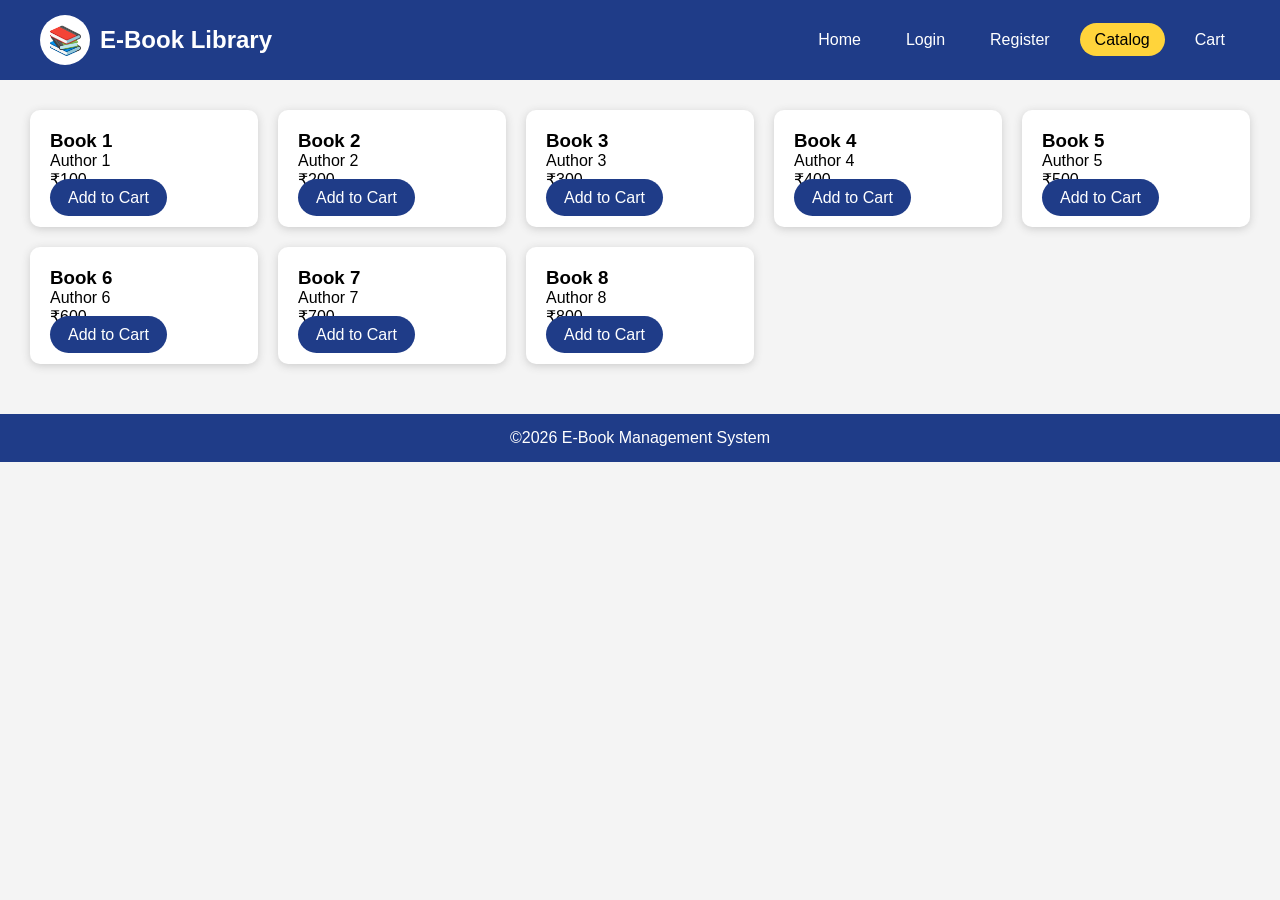
<file: catalog.html>
<!DOCTYPE html>
<html>
    <head>
        <meta charset="UTF-8">
        <title>Catalog</title>
        <link rel="stylesheet" href="style.css">
    </head>
    <body>
        <header>
            <div class="logo">
                <div class="c">📚</div>
                <h2>E-Book Library</h2>
            </div>
            
            <nav>
                <ul>
                    <li>
                        <a href="index.html">Home</a>
                    </li>
                    <li>
                        <a href="login.html">Login</a>
                    </li>
                    <li>
                        <a href="register.html">Register</a>
                    </li>
                    <li>
                        <a href="catalog.html" class="active">Catalog</a>
                    </li>
                    <li>
                        <a href="cart.html">Cart</a>
                    </li>
                </ul>
            </nav>
        </header>
        
        <section class="books">
            <div class="card">
                
                <h3>Book 1</h3>
                <p>Author 1</p>
                <p>₹100</p>
                <a class="btn">Add to Cart</a>
                
            </div>
            <div class="card">
                <h3>Book 2</h3>
                <p>Author 2</p>
                <p>₹200</p>
                <a class="btn">Add to Cart</a>
            </div>
            <div class="card">
                <h3>Book 3</h3>
                <p>Author 3</p>
                <p>₹300</p>
                <a class="btn">Add to Cart</a>
            </div>
            <div class="card">
                <h3>Book 4</h3>
                <p>Author 4</p>
                <p>₹400</p>
                <a class="btn">Add to Cart</a>
            </div>
            <div class="card">
                <h3>Book 5</h3>
                <p>Author 5</p>
                <p>₹500</p>
                <a class="btn">Add to Cart</a>
            </div>
            <div class="card">
                <h3>Book 6</h3>
                <p>Author 6</p>
                <p>₹600</p>
                <a class="btn">Add to Cart</a>
            </div>
            <div class="card">
                <h3>Book 7</h3>
                <p>Author 7</p>
                <p>₹700</p>
                <a class="btn">Add to Cart</a>
            </div>
            <div class="card">
                <h3>Book 8</h3>
                <p>Author 8</p>
                <p>₹800</p>
                <a class="btn">Add to Cart</a>
            </div>
        </section>
        
        <footer>©2026 E-Book Management System</footer>
    
    </body>
</html>
</file>
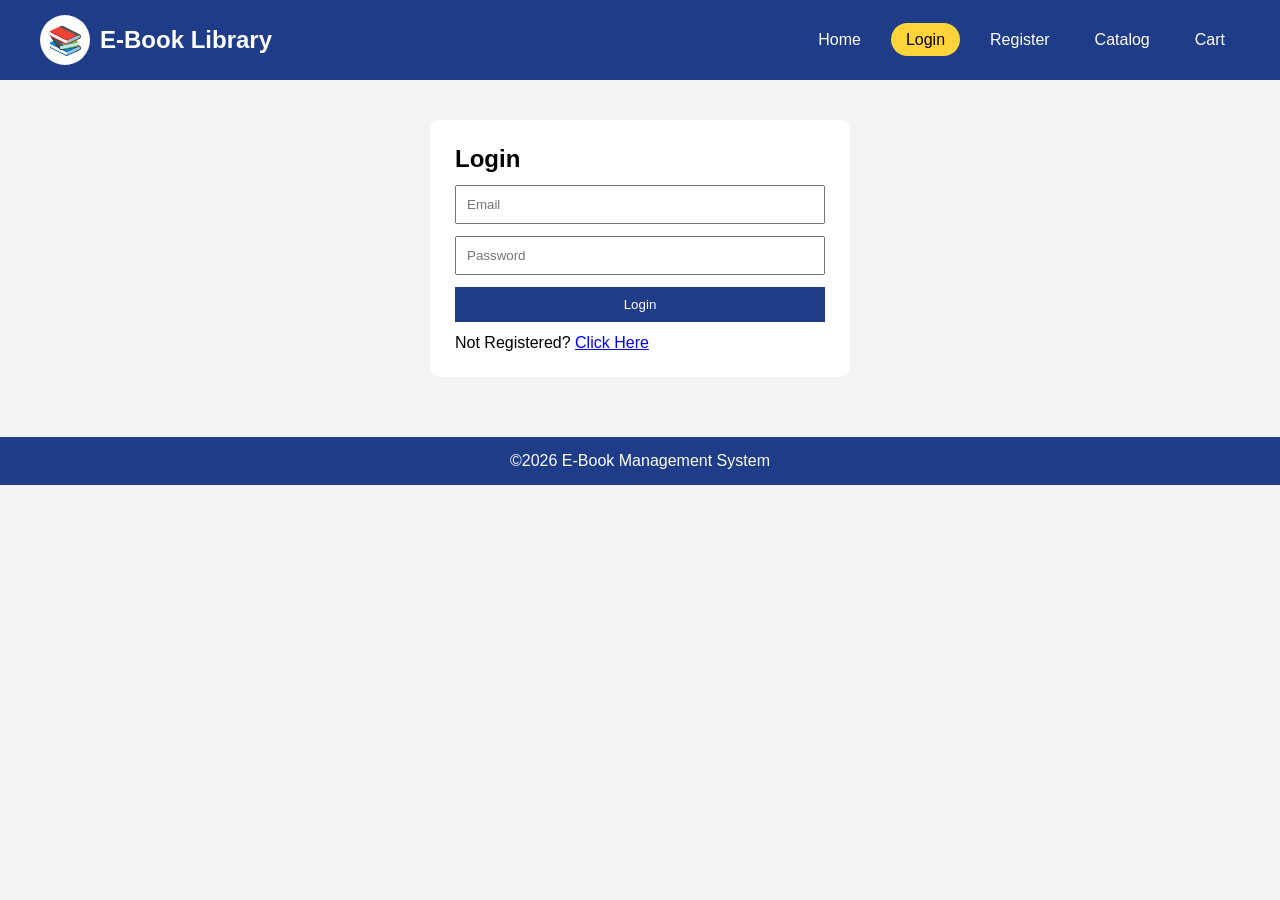
<file: login.html>
<!DOCTYPE html>
<html>
    <head>
        <meta charset="UTF-8">
        <title>Login</title>
        <link rel="stylesheet" href="style.css">
    </head>
    <body>
        <header>
            <div class="logo">
                <div class="c">📚</div>
                <h2>E-Book Library</h2>
            </div>
            <nav>
                <ul>
                    <li>
                        <a href="index.html">Home</a>
                    </li>
                    <li>
                        <a href="login.html" class="active">Login</a>
                    </li>
                    <li>
                        <a href="register.html">Register</a>
                    </li>
                    <li>
                        <a href="catalog.html">Catalog</a>
                    </li>
                    <li>
                        <a href="cart.html">Cart</a>
                    </li>
                </ul>
            </nav>
        </header>
        <div class="center">
            <form class="form">
                <h2>Login</h2>
                <input placeholder="Email">
                <input type="password" placeholder="Password">
                <button>Login</button>
                <p>Not Registered? <a href="register.html">Click Here</a></p>
            </form>
        </div>
        
        <footer>©2026 E-Book Management System</footer>
    </body>
</html>
</file>
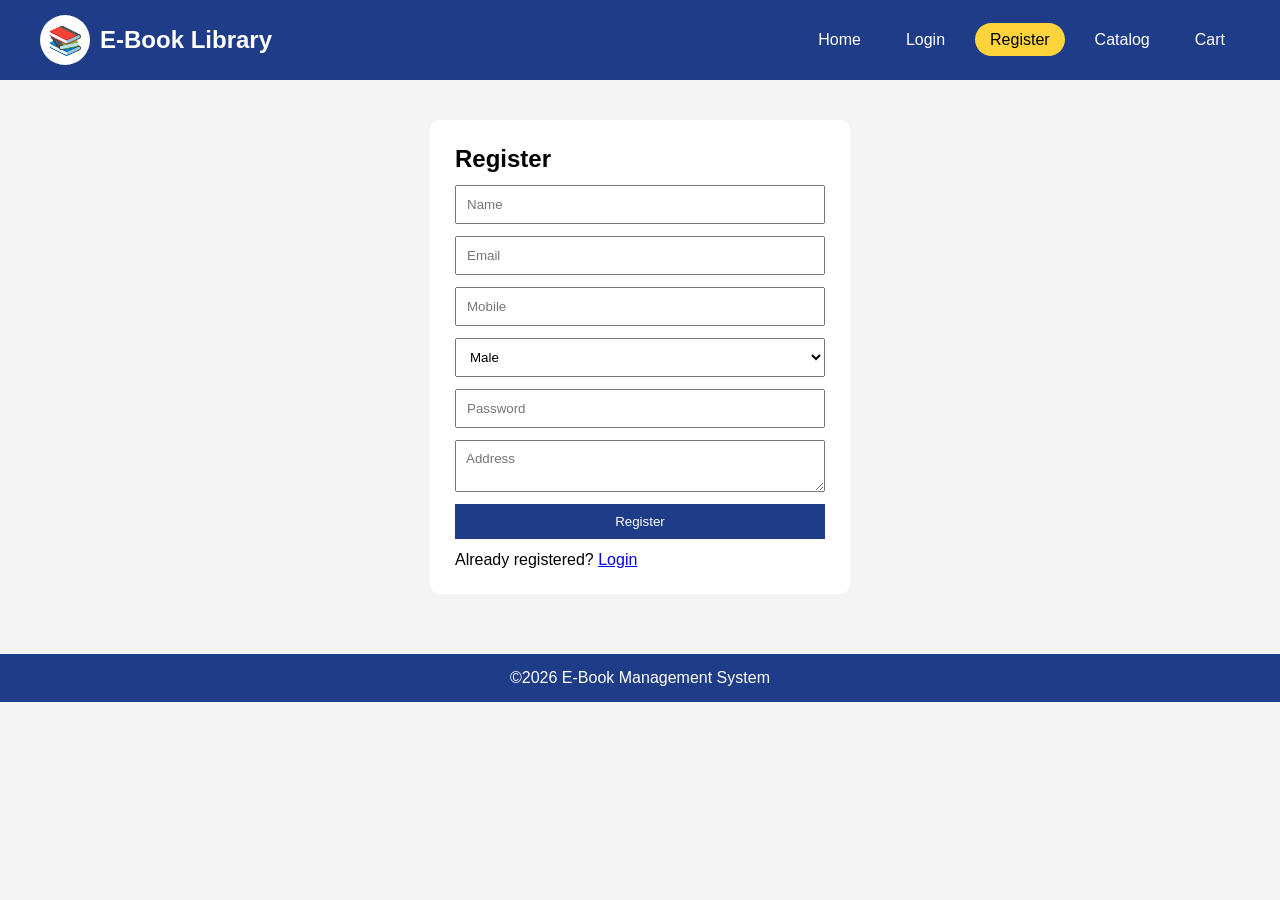
<file: register.html>
<!DOCTYPE html>
<html>
    <head>
        <meta charset="UTF-8">
        <title>Register</title>
        <link rel="stylesheet" href="style.css">
    </head>
    <body>
        <header>
            <div class="logo">
                <div class="c">📚</div>
                <h2>E-Book Library</h2>
            </div><nav><ul><li><a href="index.html">Home</a></li>
                            <li><a href="login.html">Login</a></li>
                            <li><a href="register.html" class="active">Register</a></li>
                            <li><a href="catalog.html">Catalog</a></li>
                            <li><a href="cart.html">Cart</a></li>
                        </ul>
                    </nav>
        </header>
        <div class="center">
            <form class="form">
                <h2>Register</h2>
                <input placeholder="Name">
                <input placeholder="Email">
                <input placeholder="Mobile">
                <select><option>Male</option>
                    <option>Female</option>
                </select><input type="password" placeholder="Password">
                <textarea placeholder="Address"></textarea>
                <button>Register</button>
                <p>Already registered? <a href="login.html">Login</a></p>
            </form>
        </div>
        <footer>©2026 E-Book Management System</footer>
    </body>
</html>
</file>
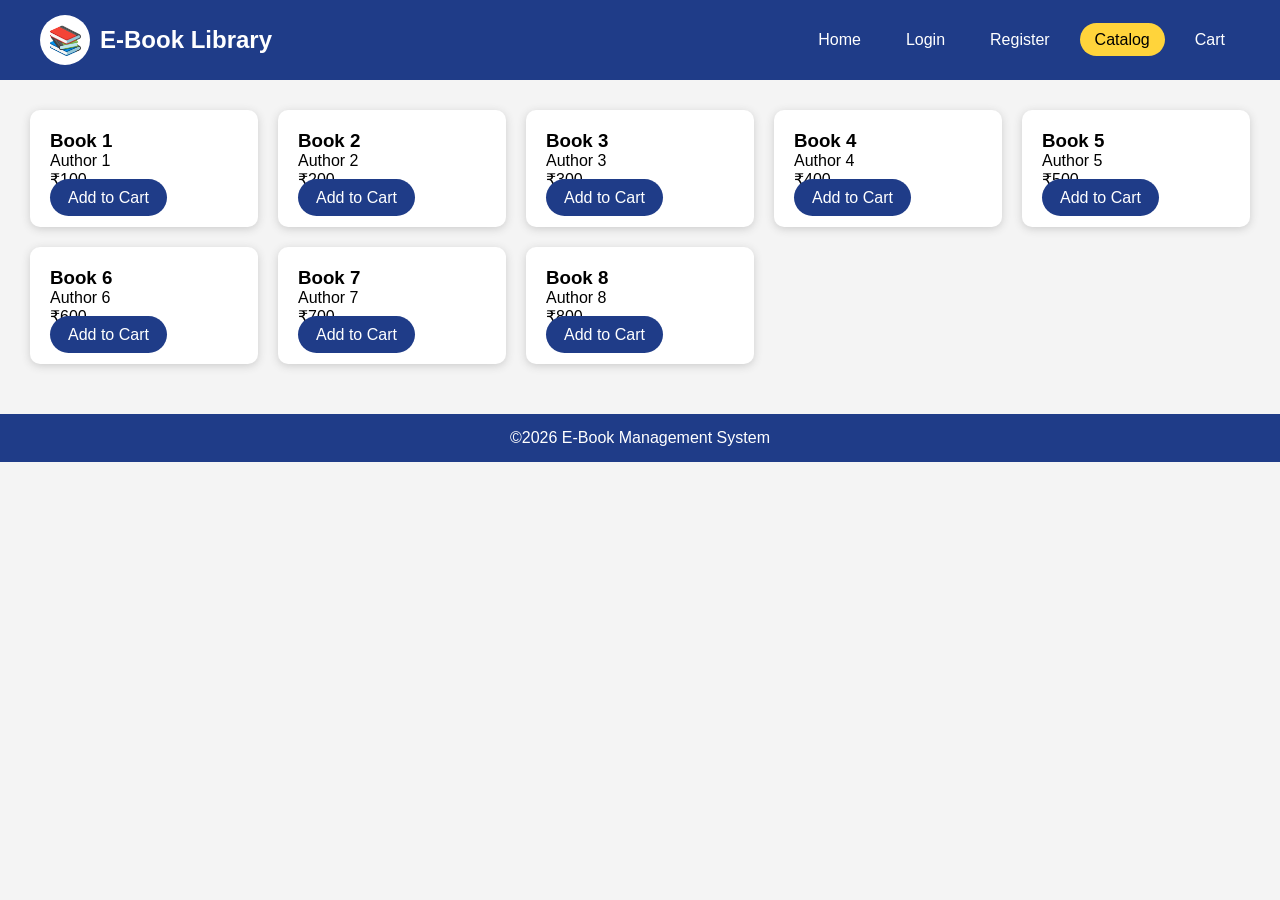
<file: E-Book-Management-System/catalog.html>
<!DOCTYPE html>
<html>
    <head>
        <meta charset="UTF-8">
        <title>Catalog</title>
        <link rel="stylesheet" href="style.css">
    </head>
    <body>
        <header>
            <div class="logo">
                <div class="c">📚</div>
                <h2>E-Book Library</h2>
            </div>
            
            <nav>
                <ul>
                    <li>
                        <a href="index.html">Home</a>
                    </li>
                    <li>
                        <a href="login.html">Login</a>
                    </li>
                    <li>
                        <a href="register.html">Register</a>
                    </li>
                    <li>
                        <a href="catalog.html" class="active">Catalog</a>
                    </li>
                    <li>
                        <a href="cart.html">Cart</a>
                    </li>
                </ul>
            </nav>
        </header>
        
        <section class="books">
            <div class="card">
                
                <h3>Book 1</h3>
                <p>Author 1</p>
                <p>₹100</p>
                <a class="btn">Add to Cart</a>
                
            </div>
            <div class="card">
                <h3>Book 2</h3>
                <p>Author 2</p>
                <p>₹200</p>
                <a class="btn">Add to Cart</a>
            </div>
            <div class="card">
                <h3>Book 3</h3>
                <p>Author 3</p>
                <p>₹300</p>
                <a class="btn">Add to Cart</a>
            </div>
            <div class="card">
                <h3>Book 4</h3>
                <p>Author 4</p>
                <p>₹400</p>
                <a class="btn">Add to Cart</a>
            </div>
            <div class="card">
                <h3>Book 5</h3>
                <p>Author 5</p>
                <p>₹500</p>
                <a class="btn">Add to Cart</a>
            </div>
            <div class="card">
                <h3>Book 6</h3>
                <p>Author 6</p>
                <p>₹600</p>
                <a class="btn">Add to Cart</a>
            </div>
            <div class="card">
                <h3>Book 7</h3>
                <p>Author 7</p>
                <p>₹700</p>
                <a class="btn">Add to Cart</a>
            </div>
            <div class="card">
                <h3>Book 8</h3>
                <p>Author 8</p>
                <p>₹800</p>
                <a class="btn">Add to Cart</a>
            </div>
        </section>
        
        <footer>©2026 E-Book Management System</footer>
    
    </body>
</html>
</file>
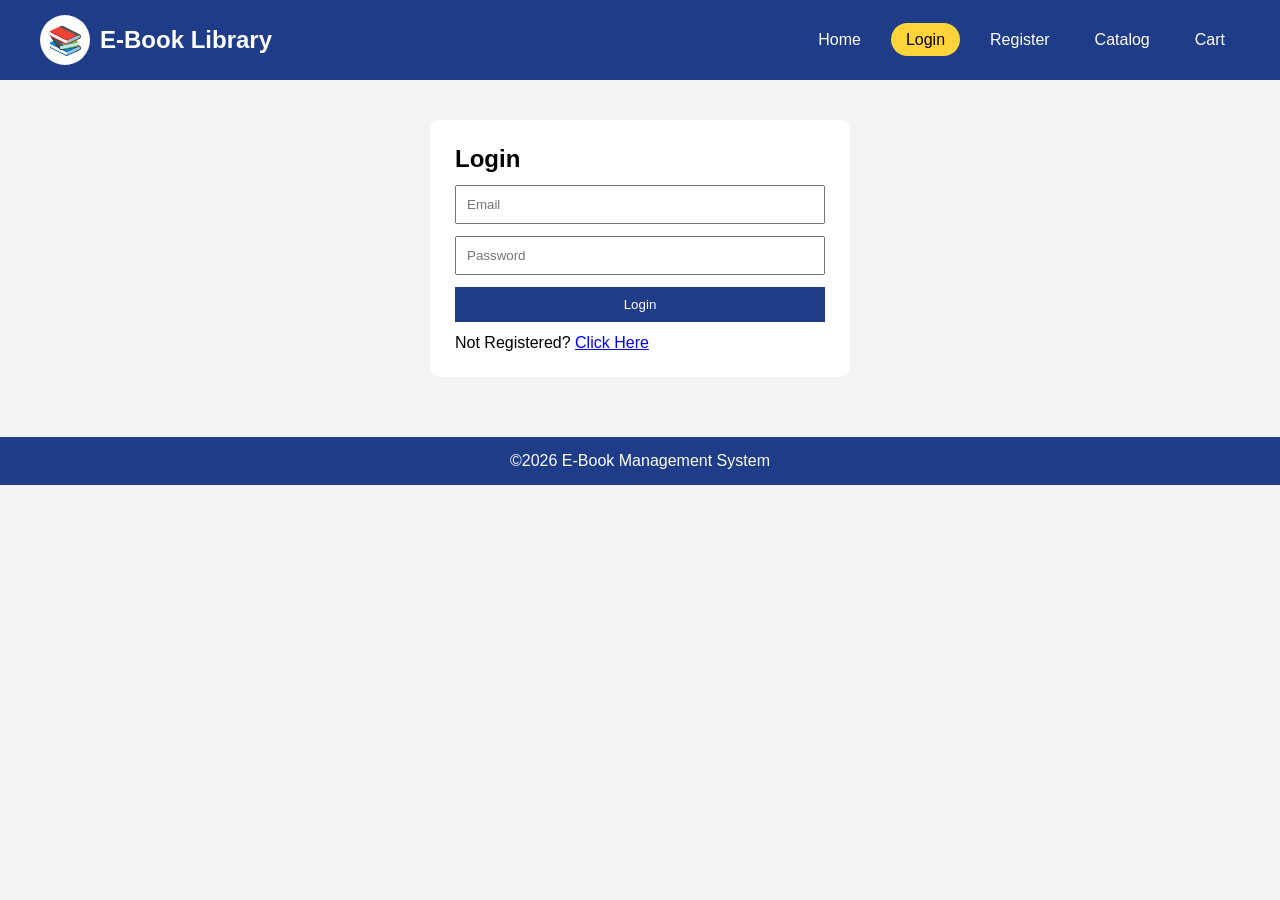
<file: E-Book-Management-System/login.html>
<!DOCTYPE html>
<html>
    <head>
        <meta charset="UTF-8">
        <title>Login</title>
        <link rel="stylesheet" href="style.css">
    </head>
    <body>
        <header>
            <div class="logo">
                <div class="c">📚</div>
                <h2>E-Book Library</h2>
            </div>
            <nav>
                <ul>
                    <li>
                        <a href="index.html">Home</a>
                    </li>
                    <li>
                        <a href="login.html" class="active">Login</a>
                    </li>
                    <li>
                        <a href="register.html">Register</a>
                    </li>
                    <li>
                        <a href="catalog.html">Catalog</a>
                    </li>
                    <li>
                        <a href="cart.html">Cart</a>
                    </li>
                </ul>
            </nav>
        </header>
        <div class="center">
            <form class="form">
                <h2>Login</h2>
                <input placeholder="Email">
                <input type="password" placeholder="Password">
                <button>Login</button>
                <p>Not Registered? <a href="register.html">Click Here</a></p>
            </form>
        </div>
        
        <footer>©2026 E-Book Management System</footer>
    </body>
</html>
</file>
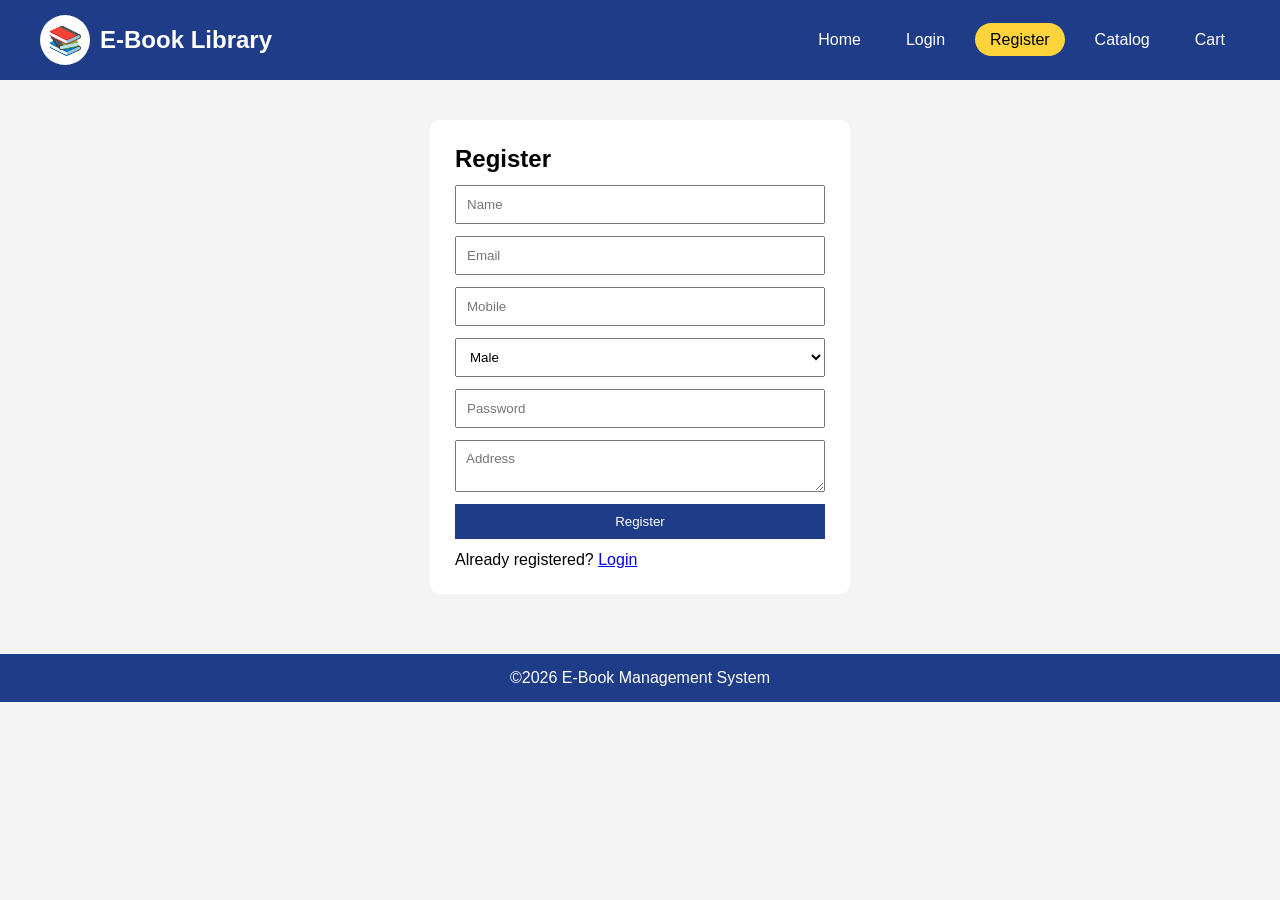
<file: E-Book-Management-System/register.html>
<!DOCTYPE html>
<html>
    <head>
        <meta charset="UTF-8">
        <title>Register</title>
        <link rel="stylesheet" href="style.css">
    </head>
    <body>
        <header>
            <div class="logo">
                <div class="c">📚</div>
                <h2>E-Book Library</h2>
            </div><nav><ul><li><a href="index.html">Home</a></li>
                            <li><a href="login.html">Login</a></li>
                            <li><a href="register.html" class="active">Register</a></li>
                            <li><a href="catalog.html">Catalog</a></li>
                            <li><a href="cart.html">Cart</a></li>
                        </ul>
                    </nav>
        </header>
        <div class="center">
            <form class="form">
                <h2>Register</h2>
                <input placeholder="Name">
                <input placeholder="Email">
                <input placeholder="Mobile">
                <select><option>Male</option>
                    <option>Female</option>
                </select><input type="password" placeholder="Password">
                <textarea placeholder="Address"></textarea>
                <button>Register</button>
                <p>Already registered? <a href="login.html">Login</a></p>
            </form>
        </div>
        <footer>©2026 E-Book Management System</footer>
    </body>
</html>
</file>
<file: style.css>
*{margin:0;padding:0;box-sizing:border-box;font-family:Arial,sans-serif}
body{background:#f4f4f4}
header{display:flex;justify-content:space-between;align-items:center;background:#1f3c88;color:#fff;padding:15px 40px}
.logo{display:flex;align-items:center;gap:10px}
.logo .c{width:50px;height:50px;border-radius:50%;background:#fff;color:#1f3c88;display:flex;align-items:center;justify-content:center;font-size:28px}
nav ul{display:flex;list-style:none;gap:15px}
nav a{text-decoration:none;color:#fff;padding:8px 15px;border-radius:20px}
.active,nav a:hover{background:#ffd43b;color:#000}
.hero{display:flex;justify-content:space-between;align-items:center;padding:40px}
.hero img{width:420px;border-radius:12px}
.btn{background:#1f3c88;color:#fff;padding:10px 18px;border-radius:20px;text-decoration:none}
.features,.books{display:grid;grid-template-columns:repeat(auto-fit,minmax(220px,1fr));gap:20px;padding:30px}
.card{background:#fff;padding:20px;border-radius:10px;box-shadow:0 2px 8px #ccc}
.center{display:flex;justify-content:center;align-items:center;padding:40px}
.form{background:#fff;padding:25px;border-radius:10px;width:420px;display:flex;flex-direction:column;gap:12px}
.form input,.form textarea,.form select{padding:10px}
.form button{padding:10px;background:#1f3c88;color:#fff;border:none}
.table{padding:30px}
.table table{width:100%;border-collapse:collapse;background:#fff}
.table th,.table td{border:1px solid #ccc;padding:10px;text-align:center}
footer{text-align:center;background:#1f3c88;color:#fff;padding:15px;margin-top:20px}
</file>
<file: E-Book-Management-System/style.css>
*{margin:0;padding:0;box-sizing:border-box;font-family:Arial,sans-serif}
body{background:#f4f4f4}
header{display:flex;justify-content:space-between;align-items:center;background:#1f3c88;color:#fff;padding:15px 40px}
.logo{display:flex;align-items:center;gap:10px}
.logo .c{width:50px;height:50px;border-radius:50%;background:#fff;color:#1f3c88;display:flex;align-items:center;justify-content:center;font-size:28px}
nav ul{display:flex;list-style:none;gap:15px}
nav a{text-decoration:none;color:#fff;padding:8px 15px;border-radius:20px}
.active,nav a:hover{background:#ffd43b;color:#000}
.hero{display:flex;justify-content:space-between;align-items:center;padding:40px}
.hero img{width:420px;border-radius:12px}
.btn{background:#1f3c88;color:#fff;padding:10px 18px;border-radius:20px;text-decoration:none}
.features,.books{display:grid;grid-template-columns:repeat(auto-fit,minmax(220px,1fr));gap:20px;padding:30px}
.card{background:#fff;padding:20px;border-radius:10px;box-shadow:0 2px 8px #ccc}
.center{display:flex;justify-content:center;align-items:center;padding:40px}
.form{background:#fff;padding:25px;border-radius:10px;width:420px;display:flex;flex-direction:column;gap:12px}
.form input,.form textarea,.form select{padding:10px}
.form button{padding:10px;background:#1f3c88;color:#fff;border:none}
.table{padding:30px}
.table table{width:100%;border-collapse:collapse;background:#fff}
.table th,.table td{border:1px solid #ccc;padding:10px;text-align:center}
footer{text-align:center;background:#1f3c88;color:#fff;padding:15px;margin-top:20px}
</file>
